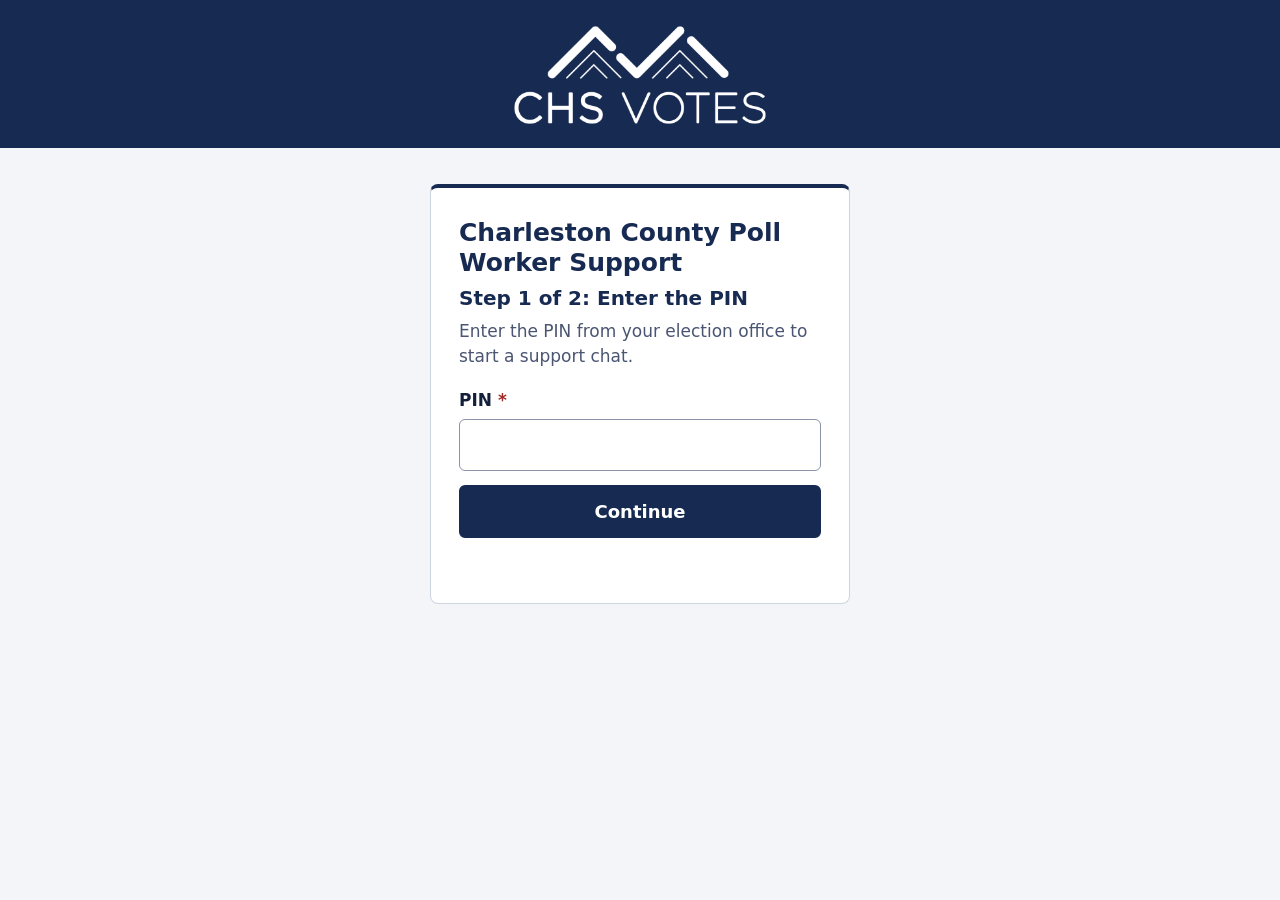
<file: index.html>
<!DOCTYPE html>
<html lang="en"><head><meta charset="utf-8">
<meta name="viewport" content="width=device-width, initial-scale=1, viewport-fit=cover">
<meta name="robots" content="noindex, nofollow">
<meta http-equiv="Content-Security-Policy" content="default-src 'self'; script-src 'self' https://embed.tawk.to https://*.tawk.to https://cdn.jsdelivr.net; connect-src 'self' https://script.google.com https://script.googleusercontent.com https://poll-worker-relay-tawk.chsvotes-support.workers.dev https://*.tawk.to wss://*.tawk.to; img-src 'self' data: blob: https://*.tawk.to https://cdn.jsdelivr.net https://tawk.link https://s3.amazonaws.com; font-src 'self' https://*.tawk.to https://fonts.gstatic.com; style-src 'self' 'unsafe-inline' https://*.tawk.to https://fonts.googleapis.com https://cdn.jsdelivr.net; frame-src https://*.tawk.to; media-src https://*.tawk.to; form-action 'self' https://*.tawk.to; object-src 'none'; base-uri 'self'">
<meta name="referrer" content="no-referrer">
<title>Charleston County Poll Worker Support</title>
<link rel="icon" type="image/png" sizes="64x64" href="favicon.png">
<link rel="icon" type="image/png" sizes="32x32" href="favicon-32.png">
<link rel="apple-touch-icon" href="apple-touch-icon.png">
<meta name="theme-color" content="#172a51">
<link rel="stylesheet" href="style.css"></head><body>
<header class="brand"><img src="logo.png" alt="CHS Votes" width="800" height="326"></header>
<main>
<h1>Charleston County Poll Worker Support</h1>

<section id="pinStep" aria-labelledby="pinTitle">
<h2 id="pinTitle">Step 1 of 2: Enter the PIN</h2>
<p>Enter the PIN from your election office to start a support chat.</p>
<form id="pinForm" autocomplete="off" novalidate>
<label for="pin">PIN <span class="req" aria-hidden="true">*</span></label>
<input id="pin" type="password" required aria-required="true" autocomplete="off" autocapitalize="off" spellcheck="false" maxlength="64">
<button id="pinGo" type="submit">Continue</button>
<p class="err" id="pinMsg" role="alert"></p>
</form>
</section>

<section id="detailsStep" hidden aria-labelledby="detTitle">
<h2 id="detTitle">Step 2 of 2: Your details</h2>
<p>All fields are required. They are saved on this device so you don't have to retype them next time.</p>
<form id="detForm" autocomplete="on" novalidate>
<div class="field">
<label for="name">Name <span class="req" aria-hidden="true">*</span></label>
<input id="name" type="text" required aria-required="true" maxlength="80" autocomplete="name" autocapitalize="words" spellcheck="false" aria-describedby="name-error">
<p class="ferr" id="name-error" aria-live="polite"></p>
</div>
<div class="field">
<label for="loc">Polling Place <span class="req" aria-hidden="true">*</span></label>
<label for="locFilter" class="sublabel">Type to filter the list (optional)</label>
<input id="locFilter" type="search" inputmode="search" autocomplete="off" autocapitalize="off" spellcheck="false" placeholder="e.g. Library, Mt Pleasant" aria-controls="loc" aria-describedby="locCount">
<p class="meta" id="locCount" aria-live="polite"></p>
<select id="loc" required aria-required="true" disabled aria-describedby="locAddr loc-error"><option value="">Loading locations...</option></select>
<p class="addr" id="locAddr" aria-live="polite"></p>
<p class="ferr" id="loc-error" aria-live="polite"></p>
</div>
<div class="field">
<label for="phone">Phone Number <span class="req" aria-hidden="true">*</span></label>
<p class="meta" id="phoneHint">10-digit US number, e.g. (843) 555-0123</p>
<input id="phone" type="tel" required aria-required="true" maxlength="16" autocomplete="tel-national" inputmode="tel" placeholder="(843) 555-0123" aria-describedby="phoneHint phone-error">
<p class="ferr" id="phone-error" aria-live="polite"></p>
</div>
<button id="go" type="submit">Start Chat</button>
<p class="err" id="msg" role="alert"></p>
<button id="back" type="button" class="secondary">Back</button>
<button id="forget" type="button" class="linkish">Not you? Clear saved details</button>
</form>
</section>

<section id="live" hidden>
<p id="where" class="who"></p>
<p id="liveMsg" role="status">The chat opens on this page. If you close it, use the button below to open it again.</p>
<button id="reopen" type="button">Open chat</button>
</section>
</main>
<script src="config.js"></script>
<script src="app.js"></script>
</body></html>
</file>
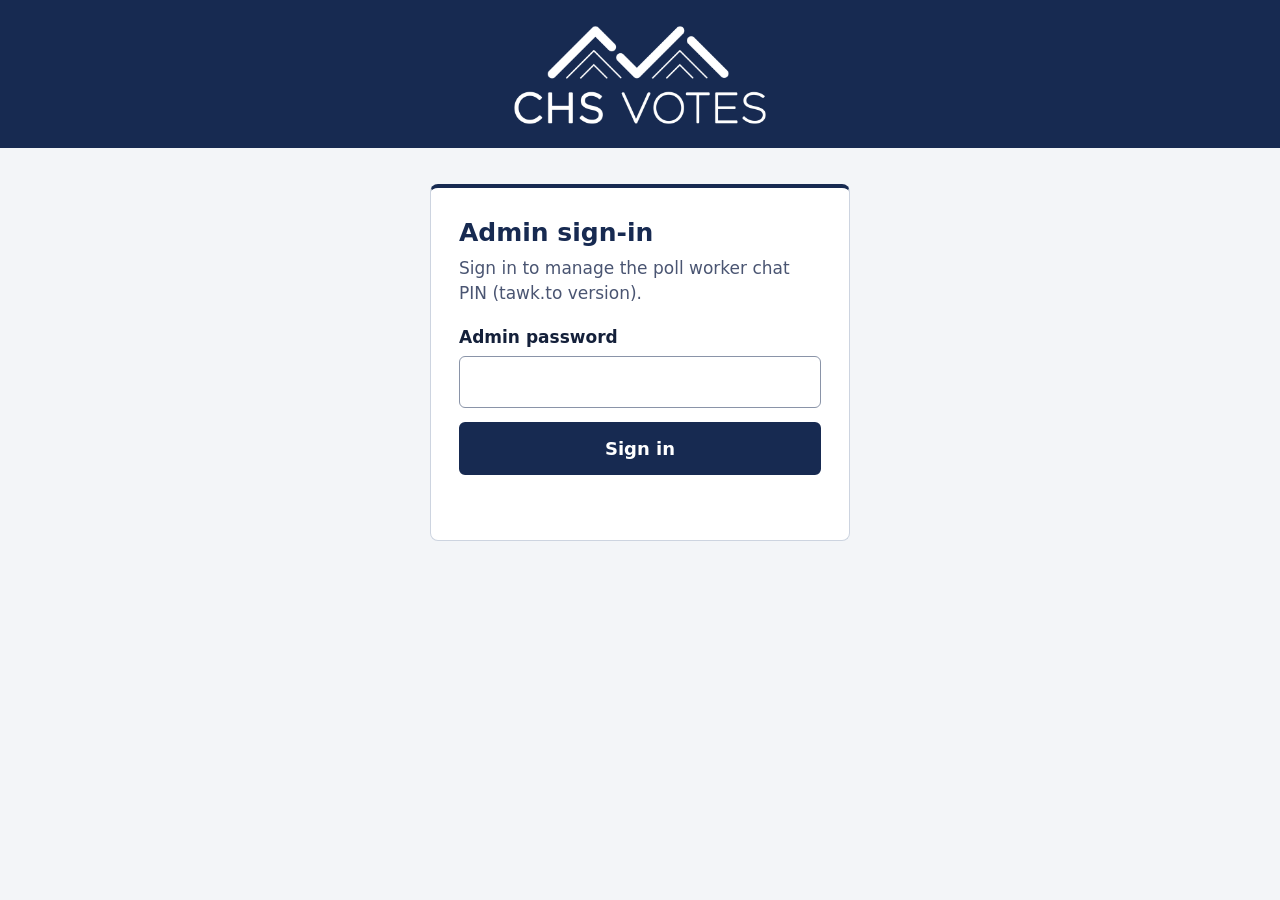
<file: admin/index.html>
<!DOCTYPE html>
<html lang="en"><head><meta charset="utf-8">
<meta name="viewport" content="width=device-width, initial-scale=1, viewport-fit=cover">
<meta name="robots" content="noindex, nofollow">
<meta http-equiv="Content-Security-Policy" content="default-src 'self'; connect-src https://script.google.com https://script.googleusercontent.com https://poll-worker-relay-tawk.chsvotes-support.workers.dev; style-src 'self'; base-uri 'self'; form-action 'self'">
<meta name="referrer" content="no-referrer">
<title>Admin: Charleston County Poll Worker Support (tawk.to)</title>
<link rel="icon" type="image/png" sizes="64x64" href="../favicon.png">
<link rel="icon" type="image/png" sizes="32x32" href="../favicon-32.png">
<link rel="apple-touch-icon" href="../apple-touch-icon.png">
<meta name="theme-color" content="#172a51">
<link rel="stylesheet" href="../style.css">
</head><body>
<header class="brand"><img src="../logo.png" alt="CHS Votes" width="800" height="326"></header>
<main>
<section id="login">
<h1>Admin sign-in</h1>
<p>Sign in to manage the poll worker chat PIN (tawk.to version).</p>
<form id="loginForm">
<label for="pw">Admin password</label>
<input id="pw" type="password" required autocomplete="current-password">
<button id="loginBtn" type="submit">Sign in</button>
<p class="err" id="loginMsg" role="alert"></p>
</form>
</section>
<section id="panel" hidden>
<h1>Manage PIN</h1>
<p class="meta" id="state"></p>
<form id="setForm" autocomplete="off">
<label for="pin">New PIN (8 or more characters; letters are not case sensitive)</label>
<input id="pin" type="text" required minlength="8" maxlength="64" autocomplete="off" autocapitalize="off" spellcheck="false">
<button id="saveBtn" type="submit">Save PIN</button>
</form>
<hr>
<button id="gen" type="button" class="secondary">Generate a random 8-character PIN</button>
<div id="genOut" hidden>
<div class="pinshow" id="genPin"></div>
<p class="meta">Shown once. Copy it now and share it with poll workers. It has already replaced the previous PIN.</p>
</div>
<p class="ok" id="msg" role="status"></p>
<p class="err" id="err" role="alert"></p>
<hr>
<button id="reset" type="button" class="secondary">Clear PIN lockout</button>
<p class="meta" id="pause"></p>
<p class="meta" id="secure"></p>
<hr>
<h2>Signed-in poll workers</h2>
<p class="meta">Each sign-in lasts 6 hours. Logging someone out closes their chat within about 2 minutes.</p>
<p class="meta" id="sessState"></p>
<ul class="sessions" id="sessList"></ul>
<button id="sessRefresh" type="button" class="secondary">Refresh list</button>
<button id="endAll" type="button" class="secondary">Log out everyone</button>
<p class="ok" id="sessMsg" role="status"></p>
<p class="err" id="sessErr" role="alert"></p>
<hr>
<button id="out" type="button" class="secondary">Sign out</button>
</section>
</main>
<script src="../config.js"></script>
<script src="admin.js"></script>
</body></html>
</file>
<file: style.css>
/* CHS Votes brand: navy primary, white header logo, light page background. */
:root{--navy:#172a51;--navyHi:#2a4580;--focus:#3d6fd1;--bg:#f3f5f8;--ink:#14203a;--mute:#4a5572;--line:#cdd4e0;--acc:#172a51;--accInk:#fff;--panel:#fff;--err:#a12a2a;--ok:#1d6a3a}
*{box-sizing:border-box}
[hidden]{display:none!important}
html{background:var(--bg)}
body{margin:0;min-height:100vh;min-height:100dvh;display:flex;flex-direction:column;align-items:center;background:var(--bg);color:var(--ink);font:400 17px/1.5 system-ui,-apple-system,"Segoe UI",Roboto,sans-serif}
.brand{width:100%;background:var(--navy);display:flex;justify-content:center;padding:18px 16px 16px;padding-top:max(18px,env(safe-area-inset-top))}
.brand img{display:block;width:100%;max-width:220px;height:auto}
main{width:calc(100% - 32px);max-width:420px;margin:24px 16px 32px;background:var(--panel);border:1px solid var(--line);border-top:4px solid var(--navy);border-radius:8px;padding:26px 22px}
h1{font:700 25px/1.2 system-ui,-apple-system,"Segoe UI",Roboto,sans-serif;color:var(--navy);margin:0 0 8px}
p{margin:0 0 18px;color:var(--mute)}
label{display:block;font-weight:600;margin-bottom:6px}
input,select{width:100%;font:inherit;color:var(--ink);background:#fff;border:1px solid #8a94a8;border-radius:6px;padding:12px}
button{width:100%;margin-top:14px;font:inherit;font-weight:600;color:var(--accInk);background:var(--acc);border:2px solid var(--acc);border-radius:6px;padding:11px;cursor:pointer}
button:hover:not(:disabled){background:var(--navyHi);border-color:var(--navyHi)}
button:disabled{opacity:.6;cursor:default}
input:focus-visible,select:focus-visible,button:focus-visible{outline:3px solid var(--focus);outline-offset:2px}
input:focus,select:focus{border-color:var(--navy)}
.gap{margin-top:14px}
.err{color:var(--err);min-height:1.5em;margin:10px 0 0}
.wide{max-width:480px}
button.secondary{background:#fff;color:var(--navy);border:2px solid var(--navy)}
button.secondary:hover:not(:disabled){background:#e8eef9;color:var(--navy);border-color:var(--navy)}
.ok{color:var(--ok);min-height:1.5em;margin:10px 0 0}
.meta{color:var(--mute);font-size:.9rem;margin:0 0 14px}
.pinshow{font:600 28px/1.2 ui-monospace,Menlo,Consolas,monospace;letter-spacing:.12em;text-align:center;padding:14px;border:1px dashed var(--navy);border-radius:6px;margin:12px 0;color:var(--navy)}
hr{border:0;border-top:1px solid var(--line);margin:22px 0}
h2{font:700 20px/1.25 system-ui,-apple-system,"Segoe UI",Roboto,sans-serif;color:var(--navy);margin:0 0 8px}
.sessions{list-style:none;margin:0;padding:0}
.sessions li{border:1px solid var(--line);border-radius:6px;padding:12px;margin:0 0 10px}
.sessions li p{margin:0 0 4px}
.sessions .who{color:var(--ink);font-weight:600;overflow-wrap:anywhere}
.sessions li button{margin-top:8px}
@media (min-width:700px){.brand{padding:22px 16px 20px}.brand img{max-width:260px}main{margin-top:36px;padding:30px 28px}}

/* ---- tawk.to version: form fields, touch targets, contrast ---- */
input,select{min-height:48px;font-size:17px}
button{min-height:50px;font-size:18px}
h2{margin-top:6px}
.field{margin-bottom:18px}
.req{color:var(--err)}
.sublabel{font-weight:400;color:var(--mute);font-size:.95rem;margin:0 0 4px}
.meta{margin:4px 0 8px}
.addr{margin:8px 0 0;padding:10px 12px;background:#eef3fb;border-left:4px solid var(--navy);border-radius:4px;color:var(--ink);font-size:.97rem}
.addr:empty{display:none}
.ferr{color:var(--err);font-weight:600;margin:6px 0 0;font-size:.97rem}
.ferr:empty{display:none}
input[aria-invalid="true"],select[aria-invalid="true"]{border:2px solid var(--err)}
button.linkish{background:none;border:0;color:var(--navy);text-decoration:underline;font-weight:600;font-size:1rem;min-height:44px;margin-top:8px}
button.linkish:hover:not(:disabled){background:none;color:var(--navyHi)}
.who{color:var(--ink);font-weight:600;overflow-wrap:anywhere}
</file>
